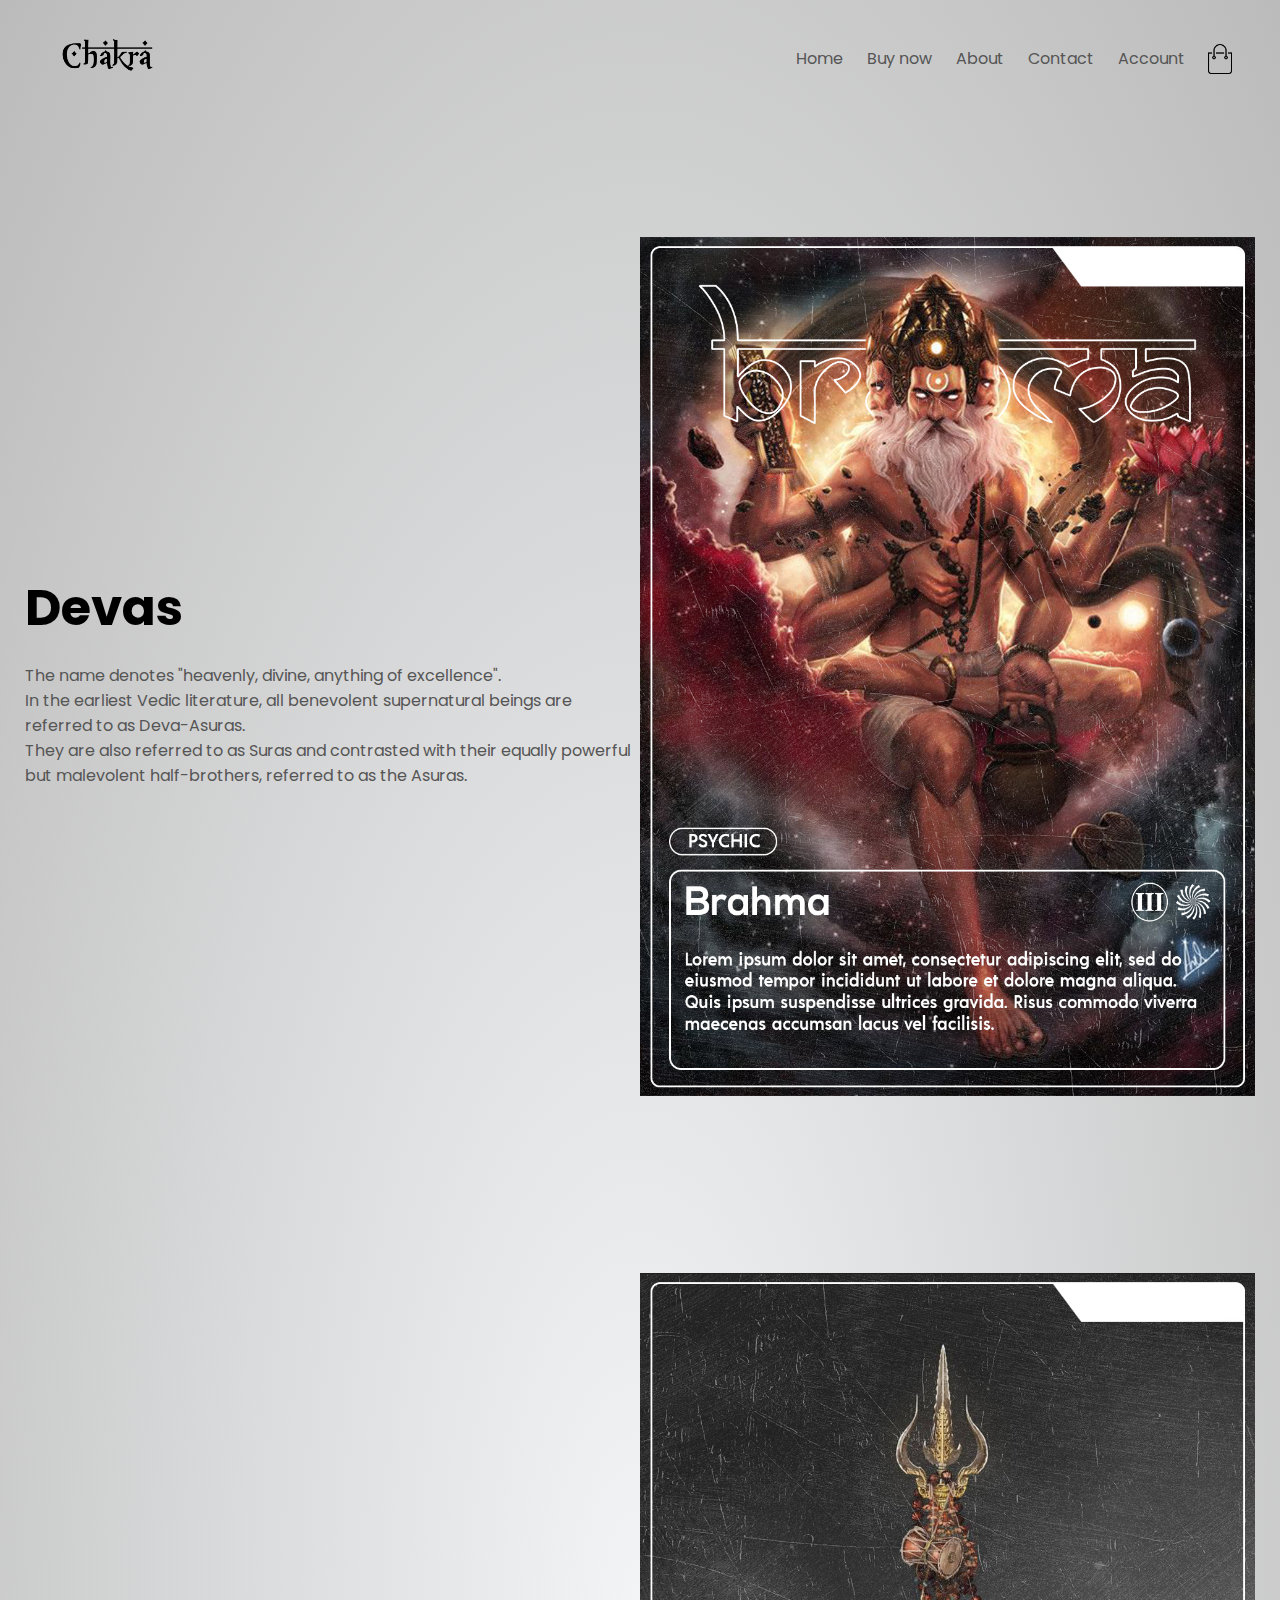
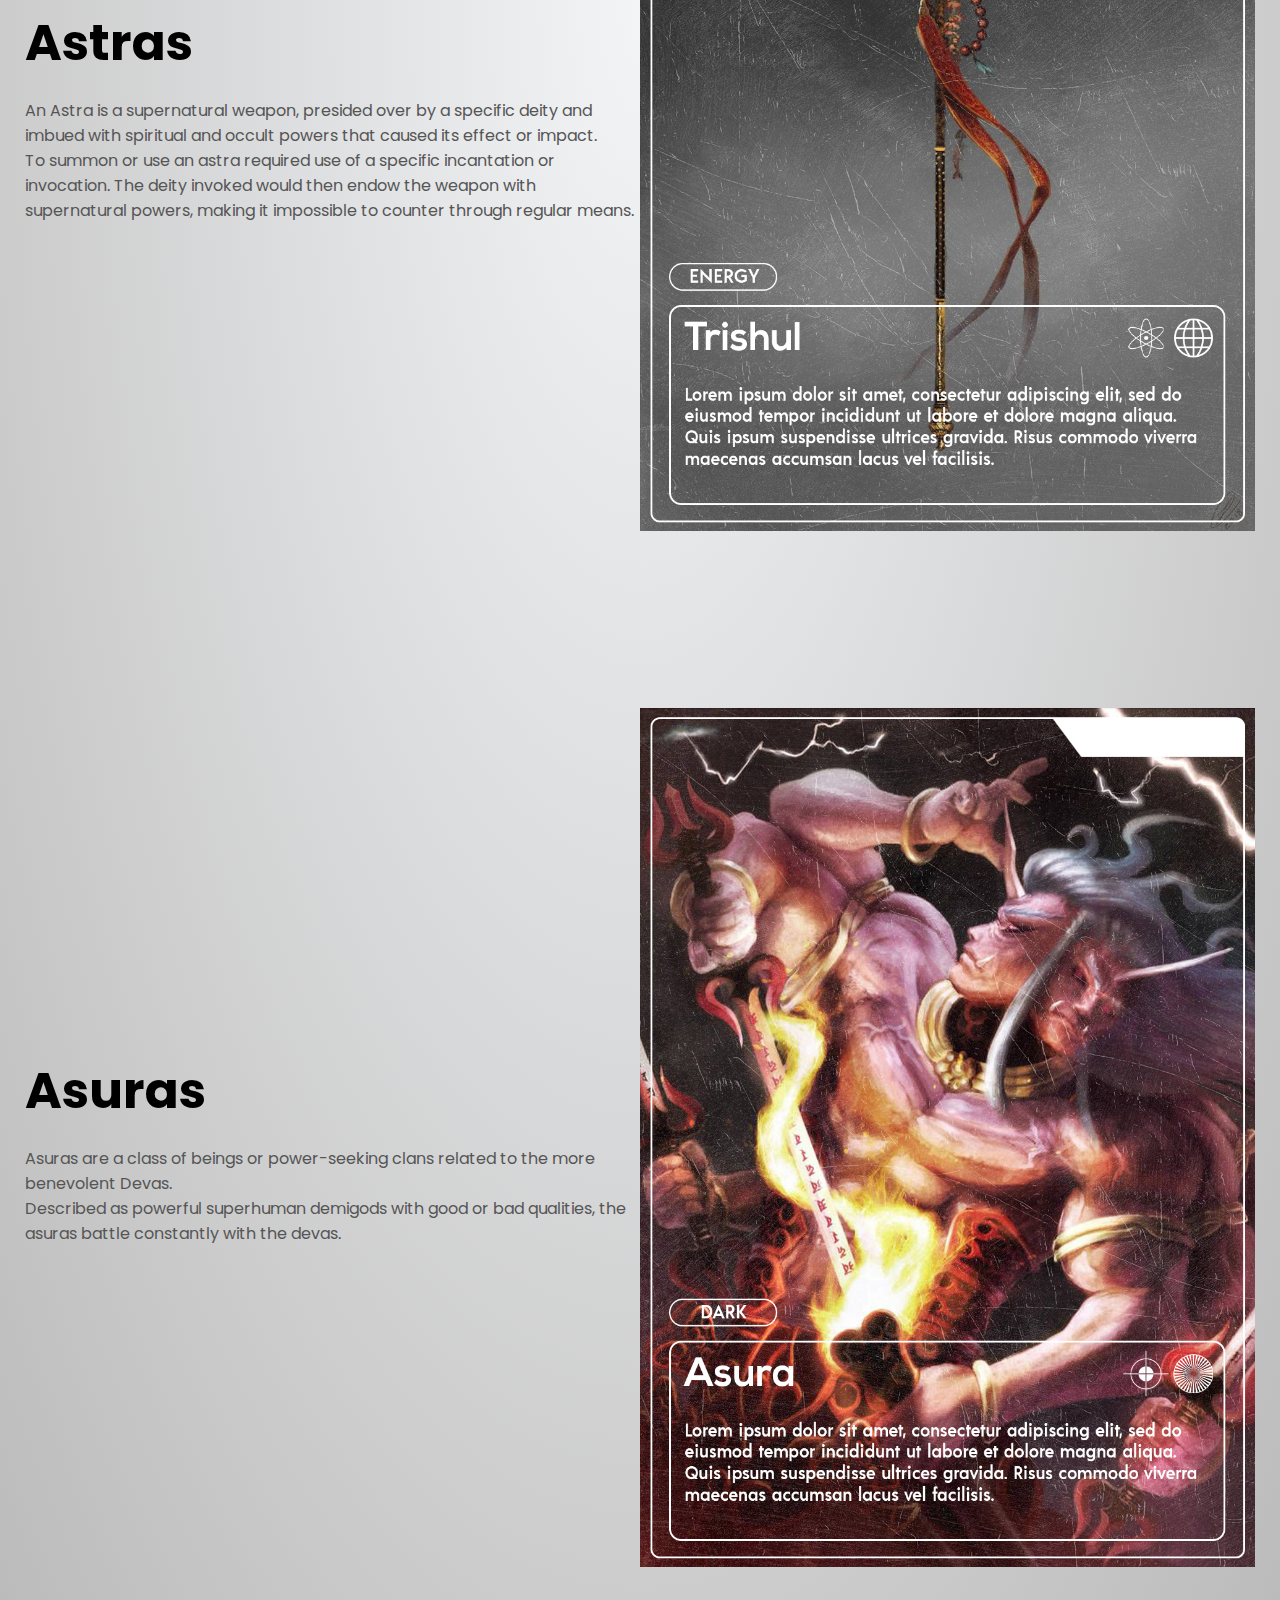
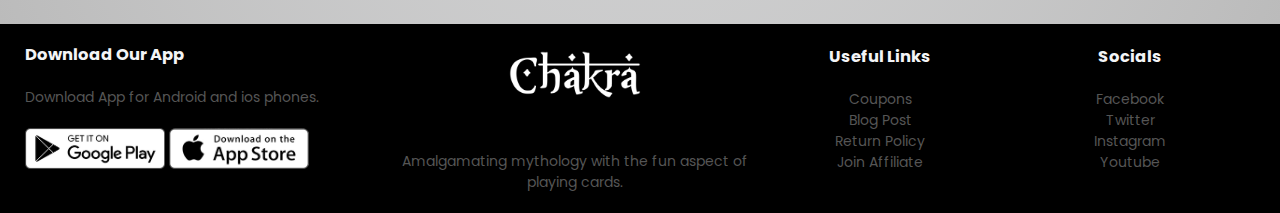
<file: about.html>
<!DOCTYPE html>
<html lang="en">
<head>
    <meta charset="UTF-8">
    <meta name="viewport" content="width=device-width, initial-scale=1.0"> 
    <title>About Us - Chakra Cards</title>
    <link rel="stylesheet" href="style.css">
    <link rel="preconnect" href="https://fonts.gstatic.com">
    <link href="https://fonts.googleapis.com/css2?family=Poppins:ital,wght@0,300;0,400;0,500;0,600;0,700;1,200&display=swap" rel="stylesheet">
    <link rel="shortcut icon" type="image/png" href="images/favicon.png">
</head>
<body>

    <div class="header">
        <div class="container">
            <div class="navbar">
                <div class="logo">
                    <a href="index.html"><img src="images/logo.png" class="top-logo" width="125px" alt=""></a> 
                </div>
                <nav>
                    <ul id="MenuItems">
                        <li><a href="index.html">Home</a></li>
                        <li><a href="buy.html">Buy now</a></li>
                        <li><a href="about.html">About</a></li>
                        <li><a href="contact.html">Contact</a></li>
                        <li><a href="account.html">Account</a></li>
                    </ul>
                </nav>
                <img src="images/cart.png" width="30px" height="30px" alt="">
                <img src="images/menu.png" class="menu-icon" onclick="menutoggle()">
            </div>

            <!-- devas -->

            <div class="row">
                <div class="col-2">
                    <h1>Devas</h1>
                    <p>The name denotes "heavenly, divine, anything of excellence".<br>In the earliest Vedic literature, all benevolent supernatural beings are referred to as Deva-Asuras. <br>They are also referred to as Suras and contrasted with their equally powerful but malevolent half-brothers, referred to as the Asuras.</p>
                </div>
                <div class="col-2 about">
                    <img src="images/card-art1.jpg" alt="">
                </div>
            </div>

            <!-- astras -->

            <div class="row">
                <div class="col-2">
                    <h1>Astras</h1>
                    <p>An Astra is a supernatural weapon, presided over by a specific deity and imbued with spiritual and occult powers that caused its effect or impact. <br>To summon or use an astra required use of a specific incantation or invocation. 
                    The deity invoked would then endow the weapon with supernatural powers, making it impossible to counter through regular means.</p>
                </div>
                <div class="col-2 about">
                    <img src="images/card-art3.jpg" alt="">
                </div>
            </div>

            <!-- asuras -->

            <div class="row">
                <div class="col-2">
                    <h1>Asuras</h1>
                    <p>Asuras are a class of beings or power-seeking clans related to the more benevolent Devas. <br>Described as powerful superhuman demigods with good or bad qualities, the asuras battle constantly with the devas. </p>
                </div>
                <div class="col-2 about">
                    <img src="images/card-art2.jpg" alt="">
                </div>
            </div>

        </div>
    </div>

    <!-- footer -->

    <div class="footer">
        <div class="container">
            <div class="row">
                <div class="footer-col-1">
                    <h3>Download Our App</h3>
                    <p>Download App for Android and ios phones.</p>
                    <div class="app-logo">
                        <a href="future-work.html"><img src="images/play-store.png" alt=""></a>
                        <a href="future-work.html"><img src="images/app-store.png" alt=""></a>
                    </div>
                </div>
                <div class="footer-col-2">
                    <img src="images/logo-white.png" alt="">
                    <p>Amalgamating mythology with the fun aspect of playing cards.</p>
                </div>
                <div class="footer-col-3">
                    <h3>Useful Links</h3>
                    <a href="future-work.html">
                        <ul>
                            <li>Coupons</li>
                            <li>Blog Post</li>
                            <li>Return Policy</li>
                            <li>Join Affiliate</li>
                        </ul>
                    </a>
                </div>
                <div class="footer-col-4">
                    <h3>Socials</h3>
                    <a href="future-work.html">
                        <ul>
                            <li>Facebook</li>
                            <li>Twitter</li>
                            <li>Instagram</li>
                            <li>Youtube</li>
                        </ul>
                    </a>
                </div>
            </div>
        </div>
    </div>
<!-- js for toggle menu -->
    <script>
        var MenuItems = document.getElementById("MenuItems");

        MenuItems.style.maxHeight = "0px";

        function menutoggle(){
            if(MenuItems.style.maxHeight== "0px")
                {
                    MenuItems.style.maxHeight = "200px";
                }
            else
                {
                    MenuItems.style.maxHeight = "0px";
                }
        }
    </script>
</body>
</html>
</file>
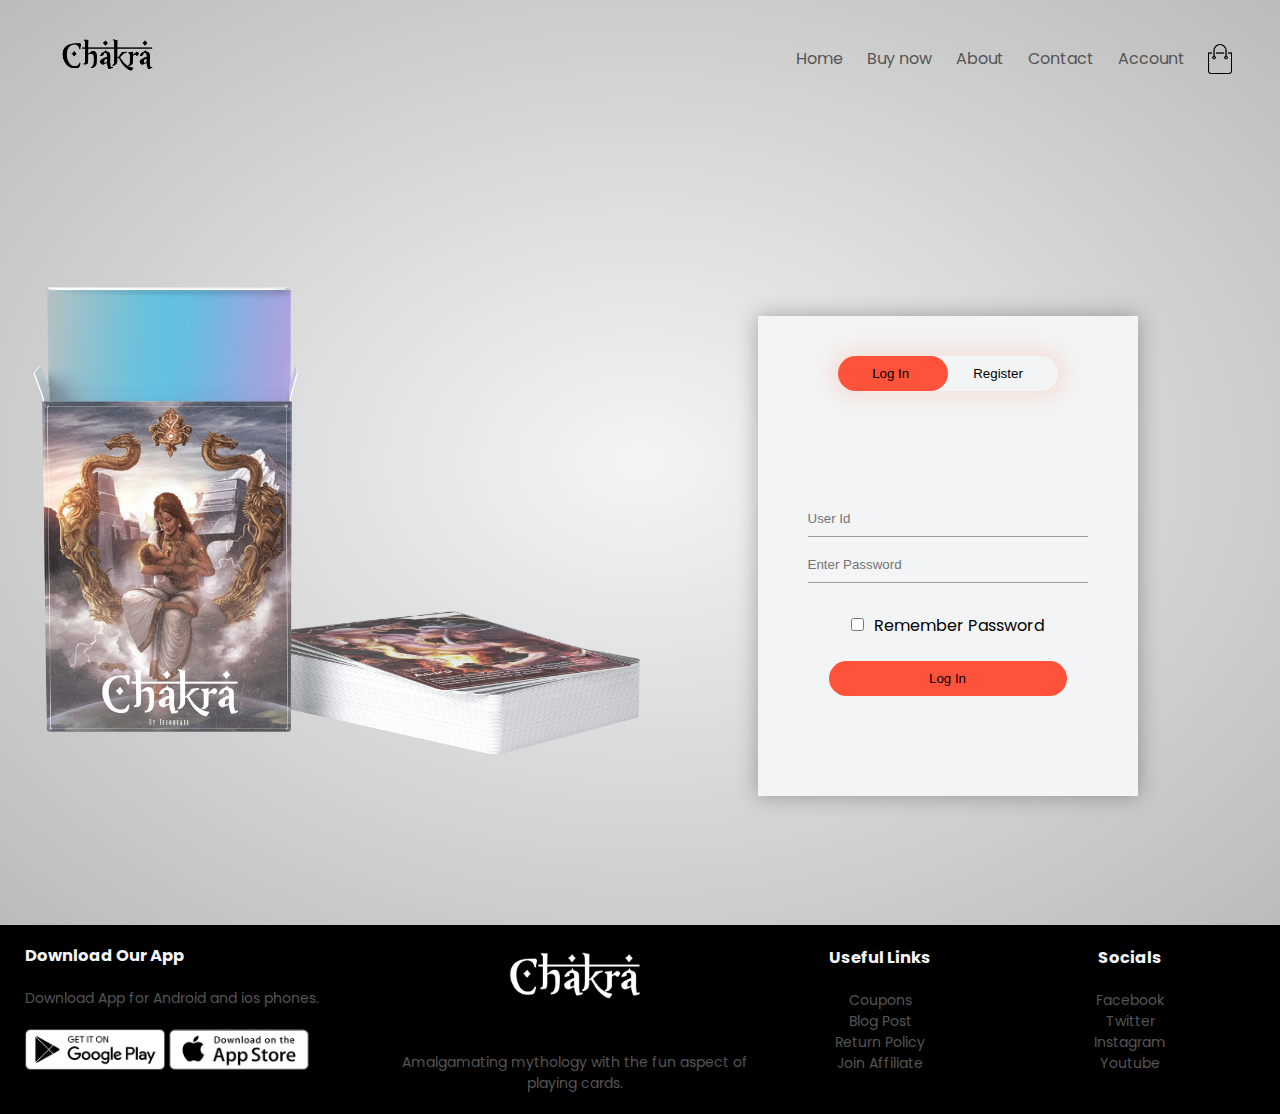
<file: account.html>
<!DOCTYPE html>
<html lang="en">
<head>
    <meta charset="UTF-8">
    <meta name="viewport" content="width=device-width, initial-scale=1.0"> 
    <title>Contact Us - Chakra Cards</title>
    <link rel="stylesheet" href="style.css">
    <link rel="stylesheet" href="https://cdnjs.cloudflare.com/ajax/libs/font-awesome/5.15.2/css/all.min.css">
    <link rel="preconnect" href="https://fonts.gstatic.com">
    <link href="https://fonts.googleapis.com/css2?family=Poppins:ital,wght@0,300;0,400;0,500;0,600;0,700;1,200&display=swap" rel="stylesheet">
    <link rel="shortcut icon" type="image/png" href="images/favicon.png">
</head>
<body>

    <!-- nav bar -->
    <div class="header">
        <div class="container">
            <div class="navbar">
                <div class="logo">
                    <a href="index.html"><img src="images/logo.png" class="top-logo" width="125px" alt=""></a> 
                </div>
                <nav>
                    <ul id="MenuItems">
                        <li><a href="index.html">Home</a></li>
                        <li><a href="buy.html">Buy now</a></li>
                        <li><a href="about.html">About</a></li>
                        <li><a href="contact.html">Contact</a></li>
                        <li><a href="account.html">Account</a></li>
                    </ul>
                </nav>
                <img src="images/cart.png" width="30px" height="30px" alt="">
                <img src="images/menu.png" class="menu-icon" onclick="menutoggle()">
            </div>
        </div>

        <!-- account page -->
        
        <div class="account-page">
            <div class="container">
                <div class="row">
                    <div class="col-2">
                        <img src="images/image2.png" alt="">
                    </div>

                    <div class="col-2">
                        <div class="form-box">
                            <div class="button-box">
                                <div id="btn"></div>
                                <button type="button" class="toggle-btn" onclick="login()">Log In</button>
                                <button type="button" class="toggle-btn" onclick="register()">Register</button>
                            </div>
                            <form id="login"class="input-group">
                                <input type="text" class="input-field" placeholder="User Id"required>
                                <input type="text" class="input-field" placeholder="Enter Password"required>
                                <input type="checkbox" class="check-box" <span></span>Remember Password</span>
                                <button type="submit" class="submit-btn">Log In</button>
                            </form>
                            <form id="register" class="input-group">
                                <input type="text" class="input-field" placeholder="User Id"required>
                                <input type="email" class="input-field" placeholder="Email Id"required>
                                <input type="text" class="input-field" placeholder="Enter Password"required>
                                <input type="checkbox" class="check-box" <span>I agree to the T&C</span>
                                <button type="submit" class="submit-btn">Register</button>
                            </form>

                        </div>
                       
                    </div>
                </div>
            </div>
        </div>

    </div>

    <!-- footer -->

    <div class="footer">
        <div class="container">
            <div class="row">
                <div class="footer-col-1">
                    <h3>Download Our App</h3>
                    <p>Download App for Android and ios phones.</p>
                    <div class="app-logo">
                        <a href="future-work.html"><img src="images/play-store.png" alt=""></a>
                        <a href="future-work.html"><img src="images/app-store.png" alt=""></a>
                    </div>
                </div>
                <div class="footer-col-2">
                    <img src="images/logo-white.png" alt="">
                    <p>Amalgamating mythology with the fun aspect of playing cards.</p>
                </div>
                <div class="footer-col-3">
                    <h3>Useful Links</h3>
                    <a href="future-work.html">
                        <ul>
                            <li>Coupons</li>
                            <li>Blog Post</li>
                            <li>Return Policy</li>
                            <li>Join Affiliate</li>
                        </ul>
                    </a>
                </div>
                <div class="footer-col-4">
                    <h3>Socials</h3>
                    <a href="future-work.html">
                        <ul>
                            <li>Facebook</li>
                            <li>Twitter</li>
                            <li>Instagram</li>
                            <li>Youtube</li>
                        </ul>
                    </a>
                </div>
            </div>
        </div>
    </div>
    
<!-- js for toggle menu -->
    <script>
        var MenuItems = document.getElementById("MenuItems");

        MenuItems.style.maxHeight = "0px";

        function menutoggle(){
            if(MenuItems.style.maxHeight== "0px")
                {
                    MenuItems.style.maxHeight = "200px";
                }
            else
                {
                    MenuItems.style.maxHeight = "0px";
                }
        }
    </script>

    <!-- ---------------------------------js for toggle form------------------------- -->
    <script>
        var x= document.getElementById("login");
        var y= document.getElementById("register");
        var z= document.getElementById("btn");

        function register(){
            x.style.left ="-400px";
            y.style.left ="50px";
            z.style.left ="110px";
        }
        function login(){
            x.style.left ="50px";
            y.style.left ="450px";
            z.style.left ="0px";
        }

    </script>
</body>
</html>
</file>
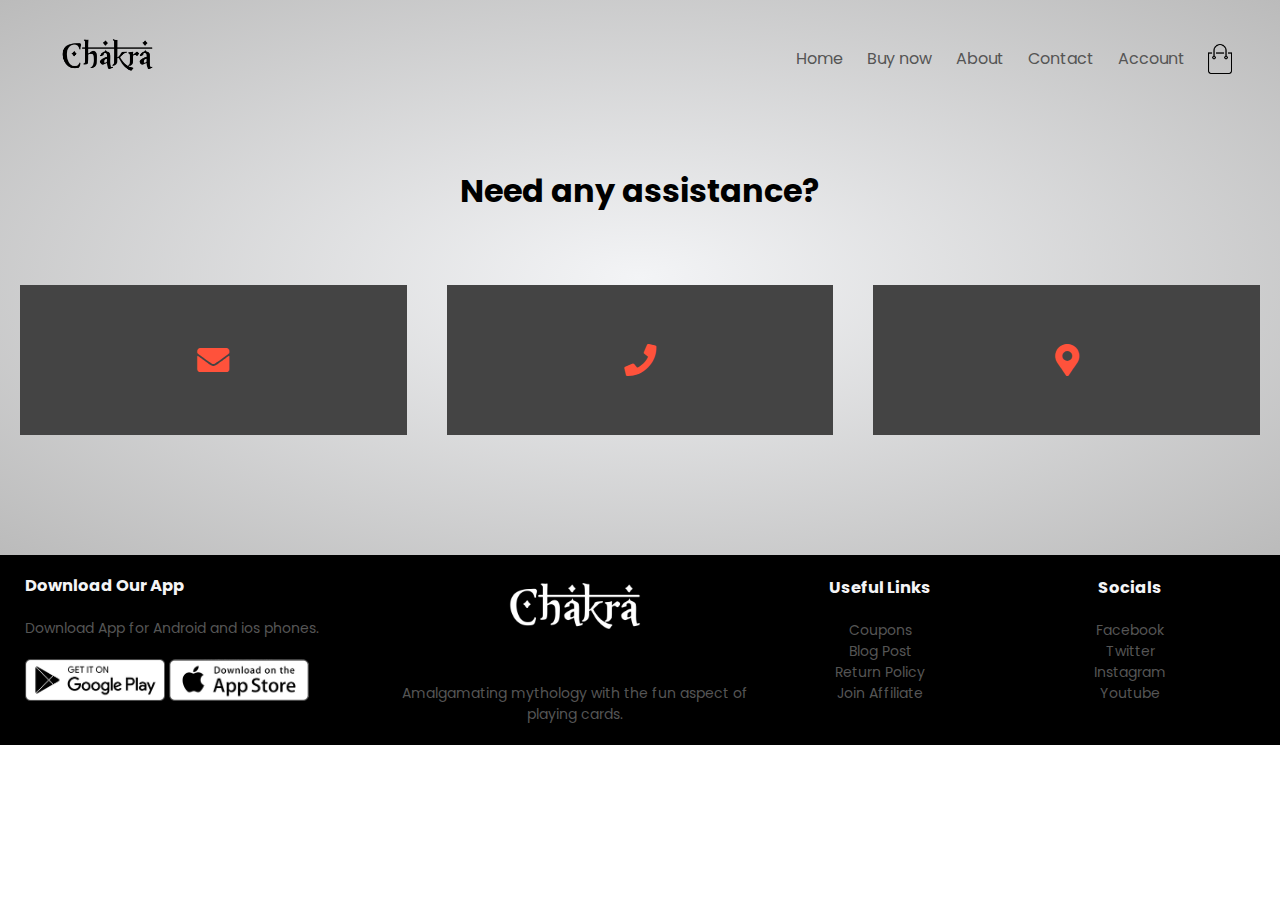
<file: contact.html>
<!DOCTYPE html>
<html lang="en">
<head>
    <meta charset="UTF-8">
    <meta name="viewport" content="width=device-width, initial-scale=1.0"> 
    <title>Contact Us - Chakra Cards</title>
    <link rel="stylesheet" href="style.css">
    <link rel="stylesheet" href="https://cdnjs.cloudflare.com/ajax/libs/font-awesome/5.15.2/css/all.min.css">
    <link rel="preconnect" href="https://fonts.gstatic.com">
    <link href="https://fonts.googleapis.com/css2?family=Poppins:ital,wght@0,300;0,400;0,500;0,600;0,700;1,200&display=swap" rel="stylesheet">
    <link rel="shortcut icon" type="image/png" href="images/favicon.png">
</head>
<body>

    <div class="header">
        <div class="container">
            <div class="navbar">
                <div class="logo">
                    <a href="index.html"><img src="images/logo.png" class="top-logo" width="125px" alt=""></a> 
                </div>
                <nav>
                    <ul id="MenuItems">
                        <li><a href="index.html">Home</a></li>
                        <li><a href="buy.html">Buy now</a></li>
                        <li><a href="about.html">About</a></li>
                        <li><a href="contact.html">Contact</a></li>
                        <li><a href="account.html">Account</a></li>
                    </ul>
                </nav>
                <img src="images/cart.png" width="30px" height="30px" alt="">
                <img src="images/menu.png" class="menu-icon" onclick="menutoggle()">
            </div>
        </div>
        
        <!-- contact us -->

        <div class="contact">
            <br>
            <br>
            <h1 style="text-align: center;">Need any assistance?</h1>
            <br>
            <br>
            <div class="contact-info">
                <div class="card">
                    <i class="icon fas fa-envelope"></i>
                    <div class="card-content">
                        <h3>Email</h3>
                        <span>help@chakracards.com</span>
                    </div>
                </div>
        
                <div class="card">
                    <i class="icon fas fa-phone"></i>
                    <div class="card-content">
                        <h3>Phone Number</h3>
                        <span>+91-9876543210</span>
                    </div>
                </div>
        
                <div class="card">
                    <i class="icon fas fa-map-marker-alt"></i>
                    <div class="card-content">
                        <h3>Location</h3>
                        <span>Jorhat, Assam</span>
                    </div>
                </div>
            </div>
            <br>
            <br>
            
            <br>
            <br>   
        </div>

    </div>

    
    <!-- footer -->
    <div class="footer">
        <div class="container">
            <div class="row">
                <div class="footer-col-1">
                    <h3>Download Our App</h3>
                    <p>Download App for Android and ios phones.</p>
                    <div class="app-logo">
                        <a href="future-work.html"><img src="images/play-store.png" alt=""></a>
                        <a href="future-work.html"><img src="images/app-store.png" alt=""></a>
                    </div>
                </div>
                <div class="footer-col-2">
                    <img src="images/logo-white.png" alt="">
                    <p>Amalgamating mythology with the fun aspect of playing cards.</p>
                </div>
                <div class="footer-col-3">
                    <h3>Useful Links</h3>
                    <a href="future-work.html">
                        <ul>
                            <li>Coupons</li>
                            <li>Blog Post</li>
                            <li>Return Policy</li>
                            <li>Join Affiliate</li>
                        </ul>
                    </a>
                </div>
                <div class="footer-col-4">
                    <h3>Socials</h3>
                    <a href="future-work.html">
                        <ul>
                            <li>Facebook</li>
                            <li>Twitter</li>
                            <li>Instagram</li>
                            <li>Youtube</li>
                        </ul>
                    </a>
                </div>
            </div>
        </div>
    </div>
    
<!-- js for toggle menu -->
    <script>
        var MenuItems = document.getElementById("MenuItems");

        MenuItems.style.maxHeight = "0px";

        function menutoggle(){
            if(MenuItems.style.maxHeight== "0px")
                {
                    MenuItems.style.maxHeight = "200px";
                }
            else
                {
                    MenuItems.style.maxHeight = "0px";
                }
        }
    </script>
</body>
</html>
</file>
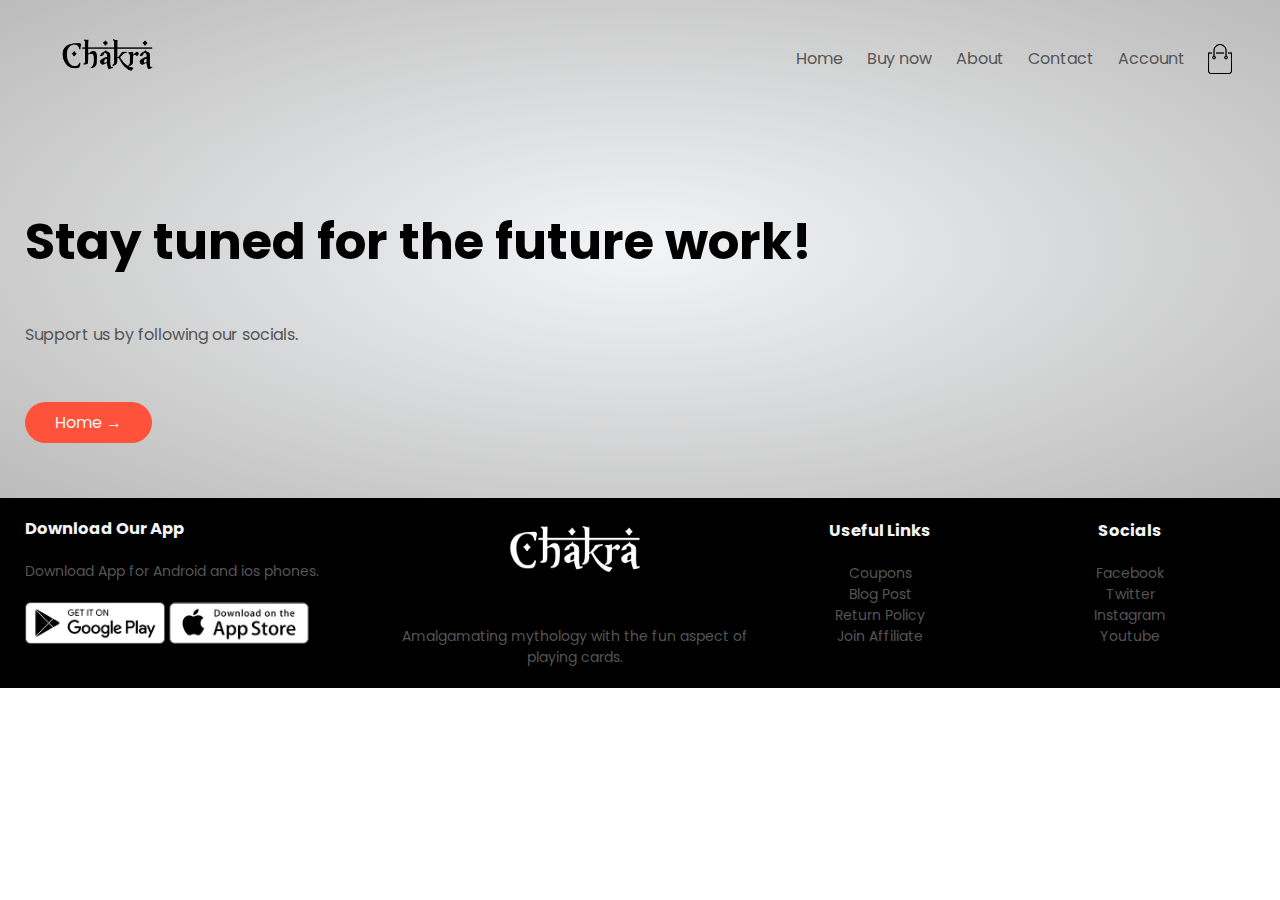
<file: future-work.html>
<!DOCTYPE html>
<html lang="en">
<head>
    <meta charset="UTF-8">
    <meta name="viewport" content="width=device-width, initial-scale=1.0"> 
    <title>Work in progress - Chakra Cards</title>
    <link rel="stylesheet" href="style.css">
    <link rel="preconnect" href="https://fonts.gstatic.com">
    <link href="https://fonts.googleapis.com/css2?family=Poppins:ital,wght@0,300;0,400;0,500;0,600;0,700;1,200&display=swap" rel="stylesheet">
    <link rel="shortcut icon" type="image/png" href="images/favicon.png">
</head>
<body>

    <div class="header">
        <div class="container">
            <div class="navbar">
                <div class="logo">
                    <a href="index.html"><img src="images/logo.png" class="top-logo" width="125px" alt=""></a> 
                </div>
                <nav>
                    <ul id="MenuItems">
                        <li><a href="index.html">Home</a></li>
                        <li><a href="buy.html">Buy now</a></li>
                        <li><a href="about.html">About</a></li>
                        <li><a href="contact.html">Contact</a></li>
                        <li><a href="account.html">Account</a></li>
                    </ul>
                </nav>
                <img src="images/cart.png" width="30px" height="30px" alt="">
                <img src="images/menu.png" class="menu-icon" onclick="menutoggle()">
            </div>
            <div class="row">
                <div class="col-4">
                    <h1>Stay tuned for the future work!</h1>
                    <br>
                    <p>Support us by following our socials.</p>
                    <br>
                    <a href="index.html" class="btn">Home &#8594;</a>
                    <br><br>
                </div>
            </div>
        </div>
    </div>

    <!-- footer -->

    <div class="footer">
        <div class="container">
            <div class="row">
                <div class="footer-col-1">
                    <h3>Download Our App</h3>
                    <p>Download App for Android and ios phones.</p>
                    <div class="app-logo">
                        <a href="future-work.html"><img src="images/play-store.png" alt=""></a>
                        <a href="future-work.html"><img src="images/app-store.png" alt=""></a>
                    </div>
                </div>
                <div class="footer-col-2">
                    <img src="images/logo-white.png" alt="">
                    <p>Amalgamating mythology with the fun aspect of playing cards.</p>
                </div>
                <div class="footer-col-3">
                    <h3>Useful Links</h3>
                    <a href="future-work.html">
                        <ul>
                            <li>Coupons</li>
                            <li>Blog Post</li>
                            <li>Return Policy</li>
                            <li>Join Affiliate</li>
                        </ul>
                    </a>
                </div>
                <div class="footer-col-4">
                    <h3>Socials</h3>
                    <a href="future-work.html">
                        <ul>
                            <li>Facebook</li>
                            <li>Twitter</li>
                            <li>Instagram</li>
                            <li>Youtube</li>
                        </ul>
                    </a>
                </div>
            </div>
        </div>
    </div>
<!-- js for toggle menu -->
<script>
    var MenuItems = document.getElementById("MenuItems");

    MenuItems.style.maxHeight = "0px";

    function menutoggle(){
        if(MenuItems.style.maxHeight== "0px")
            {
                MenuItems.style.maxHeight = "200px";
            }
        else
            {
                MenuItems.style.maxHeight = "0px";
            }
    }
</script>
</body>
</html>
</file>
<file: style.css>
:root {
  --accent-color: #ff523b;
  --light-grey: #bbb;
  --dark-grey: #555;
  --off-white: #F3F4F6;
}

* {
  margin: 0;
  padding: 0;
  box-sizing: border-box;
}
body {
  font-family: 'Poppins', sans-serif;
  overflow: overlay;
}

/* custom scrollbar */

::-webkit-scrollbar {
  background: transparent;
  width: 0.5em;
}

::-webkit-scrollbar-thumb {
  background: var(--accent-color);
  border-radius: 10px;
}

::-webkit-scrollbar-corner {
  border-radius: 10px;
}

::-webkit-scrollbar-thumb:hover {
  background-color: #ae413d;
}

.top-logo {
  transition: 0.5s;
}
.top-logo:hover {
  transform: scale(1.05);
}
.navbar {
  display: flex;
  align-items: center;
  padding: 20px;
}
nav {
  flex: 1;
  text-align: right;
}
nav ul {
  display: inline-block;
  list-style-type: none;
}
nav ul li {
  display: inline-block;
  margin-right: 20px;
}
a {
  text-decoration: none;
  color: var(--dark-grey);
}
p {
  color: var(--dark-grey);
}

/* ----------know more part---------- */

.container {
  max-width: 1300px;
  margin: auto;
  padding-left: 25px;
  padding-right: 25px;
}
.row {
  display: flex;
  align-items: center;
  flex-wrap: wrap;
  justify-content: space-around;
}
.col-2 {
  flex-basis: 50%;
  min-width: 300px;
}
.col-2 img {
  max-width: 100%;
  padding: 50px 0;
}
.col-2 h1 {
  font-size: 50px;
  line-height: 60px;
  margin: 25px 0;
}
.btn {
  display: inline-block;
  background-color: var(--accent-color);
  color: var(--off-white);
  padding: 8px 30px;
  margin: 30px 0;
  border-radius: 30px;
  transition: 0.5s;
}

.btn:hover {
  background: #ae413d;
}
.header {
  background: radial-gradient(var(--off-white), var(--light-grey));
}
.header .row {
  margin-top: 70px;
}
.categories {
  margin: 50px 0;
}
.col-3 {
  flex-basis: 28%;
  min-width: 250px;
  margin-bottom: 30px;
  transition: 0.5s;
}
.col-3 img {
  width: 100%;
  box-shadow: 0 0 10px 0px rgba(0, 0, 0, 0.3);
}
.col-3:hover {
  transform: scale(1.05);
}

.small-container {
  align-self: center;
  max-width: 1440px;
  margin: auto;
  padding-left: 25px;
  padding-right: 25px;
}
.small-container p {
  text-align: center;
  position: relative;
}
.title {
  text-align: center;
  margin: 0 auto 80px;
  position: relative;
  line-height: 60px;
  color: var(--dark-grey);
}
.title::after {
  content: "";
  background: var(--accent-color);
  width: 80px;
  height: 5px;
  border-radius: 5px;
  position: absolute;
  bottom: 0;
  left: 50%;
  transform: translateX(-50%);
}

/* ----------footer---------- */

.footer {
  background: #000;
  color: var(--light-grey);
  font-size: 14px;
  padding: 60px 0 20;
}
.footer {
  color: var(--light-grey);
}
.footer h3 {
  color: var(--off-white);
  margin-bottom: 20px;
}
.footer-col-1,
.footer-col-2,
.footer-col-3,
.footer-col-4 {
  min-width: 250px;
  margin-bottom: 20px;
}
.footer-col-1 {
  flex-basis: 30%;
}
.footer-col-2 {
  flex: 1;
  text-align: center;
}
.footer-col-2 img {
  width: 180px;
  margin-bottom: 20px;
}
.footer-col-3,
.footer-col-4 {
  flex-basis: 12%;
  text-align: center;
}
ul {
  list-style-type: none;
}
.app-logo {
  margin-top: 20px;
}
.app-logo img {
  width: 140px;
}
.footer hr {
  border: none;
  background: var(--light-grey);
  height: 1px;
  margin: 20px 0;
}
.copyright {
  text-align: center;
}

/* ----------future work---------- */
.col-4 {
  flex-basis: 100%;
  min-width: 300px;
}
.col-4 h1 {
  font-size: 50px;
  line-height: 60px;
  margin: 25px 0;
}

/* ----------about page css---------- */
.about img {
  transition: 1s;
}
.about img:hover {
  transform: translateY(-20px);
}

/* ----------contact page---------- */
.contact-info {
  width: 100%;
  display: flex;
  justify-content: center;
  flex-wrap: wrap;
}
.card {
  position: relative;
  flex: 1;
  max-width: 450px;
  height: 150px;
  background-color: #444;
  margin: 20px;
  cursor: pointer;
  display: flex;
  align-items: center;
  justify-content: center;
}
.icon {
  font-size: 32px;
  color: var(--accent-color);
  transition: 0.3s linear;
}
.card:hover .icon {
  transform: scale(4);
  opacity: 0;
}
.card-content h3,
.card-content span {
  position: absolute;
  left: 50%;
  transform: translateX(-50%);
  font-size: 16px;
  align-items: center;
  text-align: center;
  opacity: 0;
}
.card-content h3 {
  top: 20px;
  text-transform: uppercase;
  color: var(--accent-color);
}
.card-content span {
  bottom: 20px;
  color: var(--off-white);
  font-weight: 500;
}
.card:hover h3 {
  opacity: 1;
  top: 46px;
  transition: 0.3s linear 0.3s;
}
.card:hover span {
  opacity: 1;
  bottom: 46px;
  transition: 0.3s linear 0.3s;
}

/* ----------account page---------- */
.account-page {
  padding: 50px 0;
}
.form-box {
  background: var(--off-white);
  width: 380px;
  height: 480px;
  position: relative;
  text-align: center;
  padding: 5px;
  margin: 6% auto;
  box-shadow: 0 0 20px 0 rgba(0, 0, 0, 0.3);
  overflow: hidden;
}
.button-box {
  width: 220px;
  margin: 35px auto;
  position: relative;
  box-shadow: 0 0 20px 9px #ff61241f;
  border-radius: 30px;
}
.toggle-btn {
  padding: 10px 30px;
  cursor: pointer;
  background: transparent;
  border: 0;
  outline: none;
  position: relative;
}
#btn {
  top: 0;
  left: 0;
  position: absolute;
  width: 110px;
  height: 100%;
  background: var(--accent-color);
  border-radius: 30px;
  transition: 0.5s;
}
.input-group {
  top: 180px;
  position: absolute;
  width: 280px;
  transition: 0.5s;
}
.input-field {
  width: 100%;
  padding: 10px 0;
  margin: 5px 0;
  border-left: 0;
  border-top: 0;
  border-right: 0;
  border-bottom: 1px solid #999;
  outline: none;
  background: transparent;
}
.submit-btn {
  width: 85%;
  padding: 10px 30px;
  cursor: pointer;
  display: block;
  margin: auto;
  background: var(--accent-color);
  border: 0;
  outline: none;
  border-radius: 30px;
}
.check-box {
  margin: 30px 10px 30px 0;
}
span {
  color: #777;
  font-size: 10px;
  bottom: 68px;
  position: absolute;
}
#login {
  left: 50px;
}
#register {
  left: 450px;
}
.checkmark {
    align-items: center;
    text-align: left;
}
/* -----------menu icon mobile---------- */
.menu-icon {
  width: 28px;
  margin-left: 20px;
  display: none;
}

/* ----------media query for menu---------- */
@media only screen and (max-width: 800px) {
  nav ul {
    position: absolute;
    top: 70px;
    left: 0;
    background: #333;
    width: 100%;
    overflow: hidden;
    transition: max-height 0.5s;
  }
  nav ul li {
    display: block;
    margin-right: 20px;
    margin-top: 10px;
    margin-bottom: 10px;
  }
  nav ul li a {
    color: var(--off-white);
  }
  .menu-icon {
    display: block;
    cursor: pointer;
  }
}

/* ----------media query for less than 600screen size---------- */
@media only screen and (max-width: 600px) {
  .row {
    text-align: center;
  }
  .col-2,
  .col-3,
  .col-4,
  .contact,
  .contact-info,
  .card,
  .account-page {
    flex-basis: 100%;
  }
}
</file>
